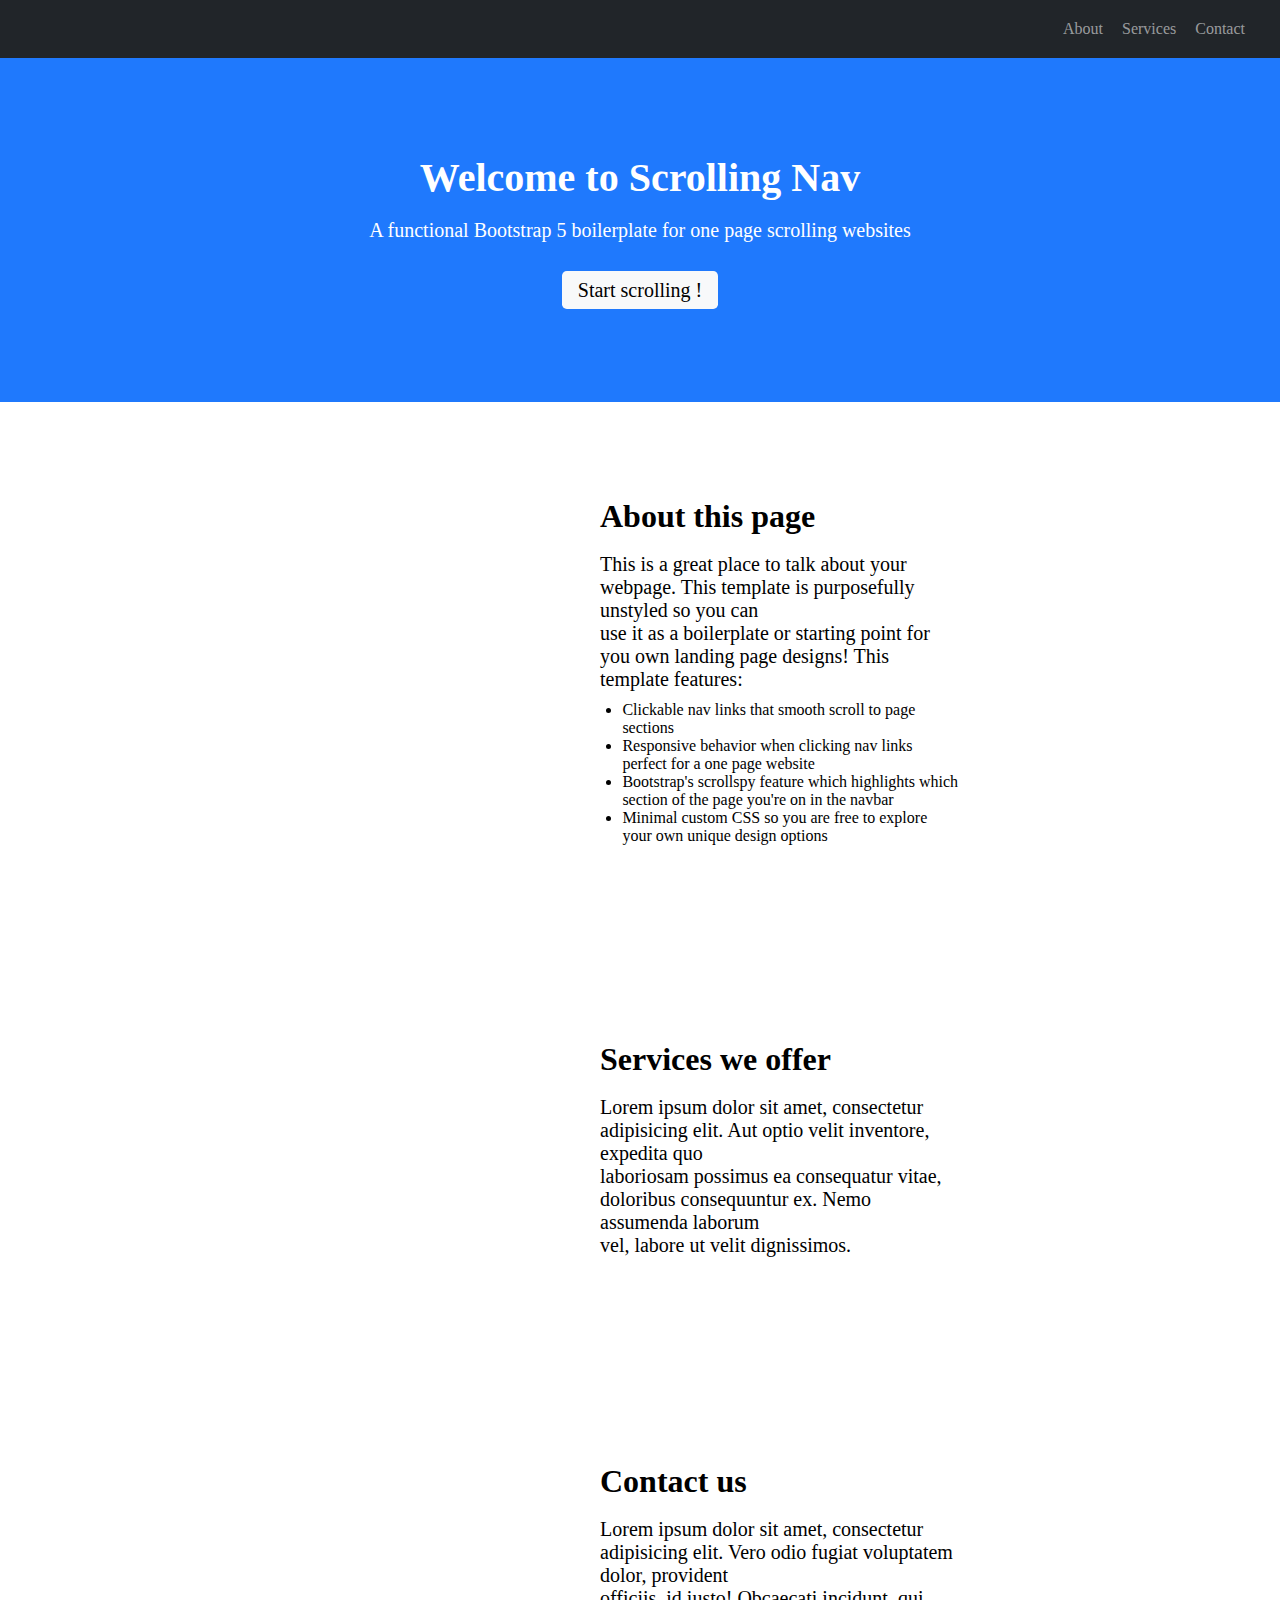
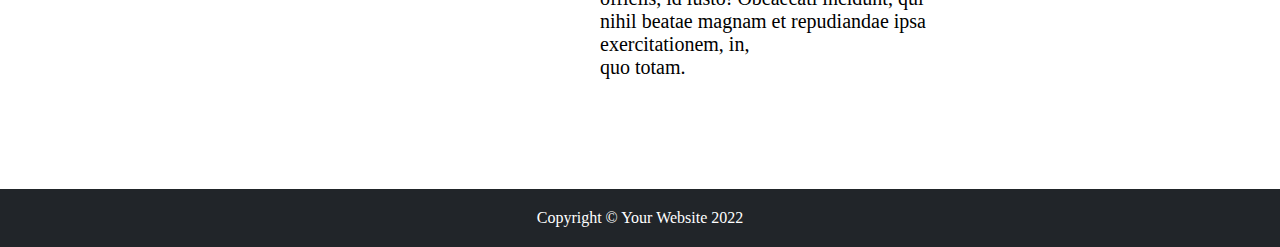
<file: index.html>
<!DOCTYPE html>
<html lang="en">
<head>
    <meta charset="UTF-8">
    <meta http-equiv="X-UA-Compatible" content="IE=edge">
    <meta name="viewport" content="width=device-width, initial-scale=1.0">
    <title>Scrolling Nav - Start Bootstrap Template</title>
    <link rel="stylesheet" href="style.css">
    <link rel="icon" href="https://assets.startbootstrap.com/img/icons/favicon-32x32.png">
</head>
<body>

<div>


    <header class="starter">
        <a href="#about">About</a>
        <a href="#services">Services</a>
        <a href="#contact">Contact</a>
    </header>

<div class="first_page">
<h1>Welcome to Scrolling Nav</h1>

<p>A functional Bootstrap 5 boilerplate for one page scrolling websites</p>

<a href="#about">Start scrolling !</a>

</div>

<div id="about">
<h2>About this page</h2>
<p>This is a great place to talk about your webpage. This template is purposefully unstyled so you can <br>use it as a boilerplate or starting point for you own landing page designs! This template features:</p>
<ul>
    <li>Clickable nav links that smooth scroll to page sections</li>
    <li>Responsive behavior when clicking nav links perfect for a one page website</li>
    <li>Bootstrap's scrollspy feature which highlights which section of the page you're on in the navbar</li>
    <li>Minimal custom CSS so you are free to explore your own unique design options</li>
</ul>

</div>

<div id="services">
    <h2>Services we offer</h2>
    <p>Lorem ipsum dolor sit amet, consectetur adipisicing elit. Aut optio velit inventore, expedita quo <br>laboriosam possimus ea consequatur vitae, doloribus consequuntur ex. Nemo assumenda laborum <br>vel, labore ut velit dignissimos.</p>
</div>

<div id="contact">
<h2>Contact us</h2>
<p>Lorem ipsum dolor sit amet, consectetur adipisicing elit. Vero odio fugiat voluptatem dolor, provident <br>officiis, id iusto! Obcaecati incidunt, qui nihil beatae magnam et repudiandae ipsa exercitationem, in, <br>quo totam.</p>

</div>

<div class="footer">
<p>Copyright © Your Website 2022</p>

</div>

</div>

</body>
</html>
</file>
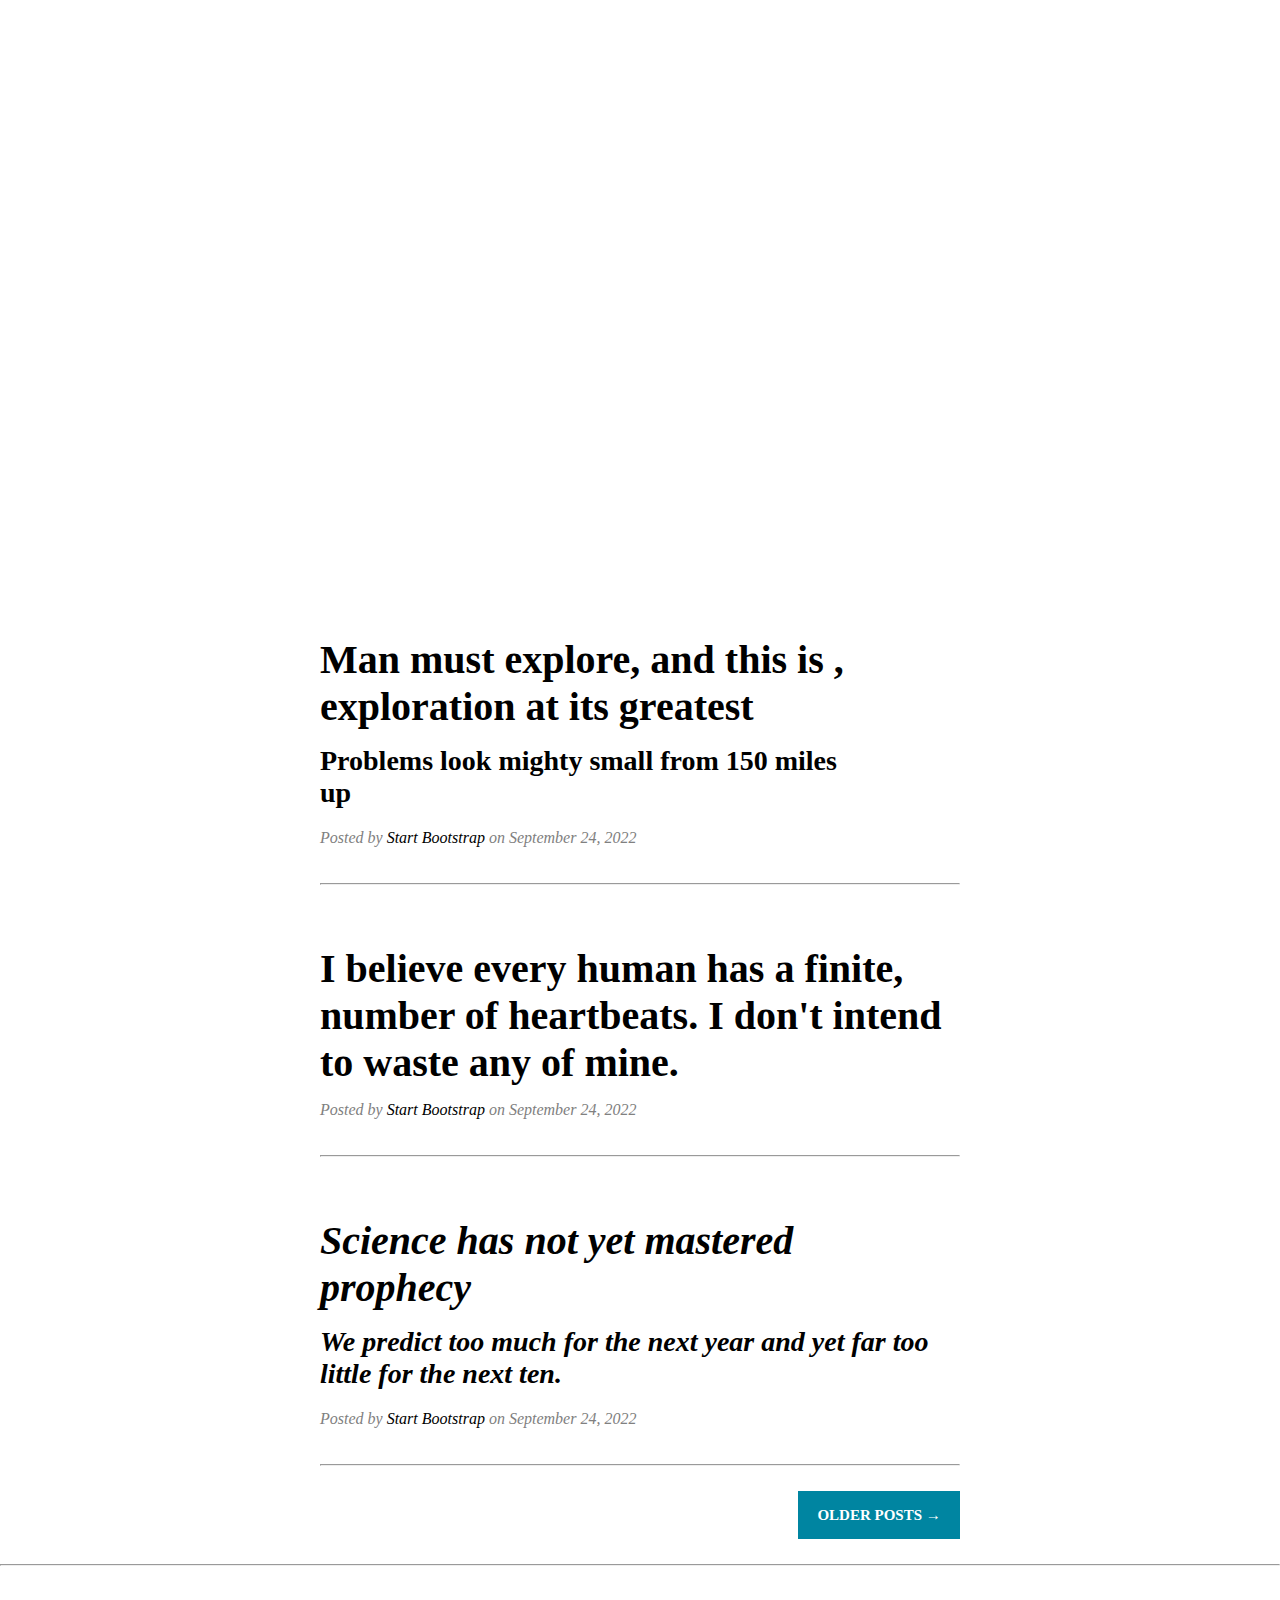
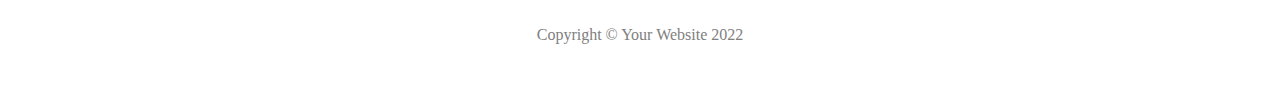
<file: LabForYushif/TaskLabNasa/index.html>
<!DOCTYPE html>
<html lang="en">
<head>
    <meta charset="UTF-8">
    <meta http-equiv="X-UA-Compatible" content="IE=edge">
    <meta name="viewport" content="width=device-width, initial-scale=1.0">
    <title>Scrolling Nav - Start Bootstrap Template</title>
    <link rel="icon" href="https://assets.startbootstrap.com/img/icons/favicon-32x32.png">
    <link rel="stylesheet" href="style.css">
</head>
<body>
    
    <div id="nav">
        <div class="nav_left">
        <a href="index.html">Start Bootstrap</a>
        </div>

        <div class="nav_right">

            <a href="index.html">Home</a>
            <a href="">About</a>
            <a href="sample.html">Sample Post</a>
            <a href="">Contact</a>

        </div>

    </div>

<div class="home_page">
    <h1>Clean Blog</h1>
    <span>A blog Theme by Start Bootstrap</span> 
</div>

<div class="alltext">

<div class="text_page">
<a class = "blue_click" href="">
    <h2>Man must explore, and this is ,<br>exploration at its greatest</h2>
<h3>Problems look mighty small from 150 miles <br>up</h3>
</a>
<p>Posted by  <a href="">Start Bootstrap</a> on September 24, 2022</p>
<br><br>
<hr>
</div>

<div class="text_dequel">
    <a class="blue_click" href="">
        <h2>I believe every human has a finite,<br> number of heartbeats. I don't intend <br> to waste any of mine.</h2>
    </a>
    <p>Posted by  <a href="">Start Bootstrap</a> on September 24, 2022</p>
    <br><br>
     <hr>
     
</div>

<div class="text_science">

    <a class="blue_click" href="">
        <h2>Science has not yet mastered <br> prophecy</h2>
        <h3>We predict too much for the next year and yet far too <br> little for the next ten.</h3>
    </a>

    <p>Posted by  <a href="">Start Bootstrap</a> on September 24, 2022</p>
    <br><br>
    <hr>

</div>

</div>

<div class="olderpost_button">
    
<a href="">OLDER POSTS → </a>

</div>

<div class="ending">
    <hr>
    <p>Copyright © Your Website 2022</p>
</div>

</body>
</html>
</file>
<file: style.css>
*{
    margin: 0;
    padding: 0;
}
a{
    text-decoration: none;
    cursor: pointer;
}

.starter{
    background-color: #212529;
   padding: 20px;
   text-align:right;
   
}

.starter a{
    color:  rgba(255, 255, 255, 0.55);
    padding-right: 15px;
}

.first_page{
    padding-top: 6rem; ;
    background-color: #1F79FD;
    text-align: center;
    padding-bottom: 100px;
}

.first_page h1{
    color: #fff;
    margin: 0 0 8px;
    font-weight: bold;
    font-size: 2.5rem;
}

.first_page p{
    color: #fff;
    font-size: 1.25rem;
    font-weight: 300;
    padding-top: 10px;
    padding-bottom: 2.3rem;   
}

.first_page a{
    padding: 0.5rem 1rem;
    font-size: 1.25rem;
    border-radius: 0.3rem;
    color: #000;
    background-color: #f8f9fa;
    border-color: #f8f9fa;  
}

#about{
    width: 75%;
    padding-left: 600px;
    box-sizing: border-box;
    padding-top: 6rem;
    padding-bottom: 100px;
}

#about h2{
    font-size: 2rem;
    margin-top: 0;
    margin-bottom: 0.5rem;
    font-weight: bold;
    padding-bottom: 10px;
}
#about p{
    font-size: 1.25rem;
    font-weight: 300;
    padding-bottom: 10px;
}
#about ul{
    padding-left: 1.4rem;
}

#services{
    width: 75%;
    padding-left: 600px;
    box-sizing: border-box;
    padding-top: 6rem;
    padding-bottom: 100px;
}

#services h2{
    font-size: 2rem;
    margin-top: 0;
    margin-bottom: 0.5rem;
    font-weight: bold;
    padding-bottom: 10px;
}


#services p{
    font-size: 1.25rem;
    font-weight: 300;
    padding-bottom: 10px;
}

#contact{
    width: 75%;
    padding-left: 600px;
    box-sizing: border-box;
    padding-top: 6rem;
    padding-bottom: 100px;
}

#contact h2{
    font-size: 2rem;
    margin-top: 0;
    margin-bottom: 0.5rem;
    font-weight: bold;
    padding-bottom: 10px;
}

#contact p{
    font-size: 1.25rem;
    font-weight: 300;
    padding-bottom: 10px;
} 

.footer{
    background-color: #212529;
   padding: 20px;
   text-align:center;
}


.footer p{
color: #fff;
}

html,body{
    scroll-behavior: smooth;
}
</file>
<file: LabForYushif/TaskLabNasa/style.css>
*{
    margin: 0;
    padding: 0;
    box-sizing: border-box;
}

a{
    text-decoration: none;
}

#nav{

width: 100%;
position: fixed;
}
.nav_left{
margin-left: 9rem;
float: left;
padding-top: 15px;
}

.nav_left a{
    margin: 0 16px 0 0;
    padding: 15px 0;
    padding-bottom: 0.3125rem;
    margin-right: 1rem;
    white-space: nowrap;
    font-size: 20px;
    color :#fff;
    
}

.nav_right {
    padding: 24px 16px;
    text-align: right;
    margin-right: 9rem;
    float: right;
    
    
}

.nav_right a{
    color: rgb(255, 255, 255);
    font-size: 0.75rem;
    font-weight: 800;
    letter-spacing: 0.0625em;
    text-transform: uppercase;
    margin-left:30px;

}

.home_page{
    background-image: url(https://startbootstrap.github.io/startbootstrap-clean-blog/assets/img/home-bg.jpg);
    padding-bottom: 210px;
    padding-top: 150px;
    text-align: center;
    background-position: center;
    background-size: 100%;

}

.home_page h1{
    font-size: 80px;
    margin: 0 0 8px;
    font-weight: bold;
    padding-bottom: 10px;
    padding-top: 5rem;
    color: #fff;
}

.home_page span{
    font-size: 24px;
    margin: 10px 0 0;
    color: #fff;
}

.text_page{
    text-align: justify;
    width: 50%;
    margin: 0 auto;

}

.text_page h2{
font-size: 40px;
margin-top: 60px;
margin-bottom: 15px;
}

.text_page h3{
    font-size: 28px;
    margin-bottom: 20px;
}

.text_page a{
    color:black;
}

.text_page p{
    color:gray ;
    font-style: italic;
}

.text_dequel{
    text-align: justify;
    width: 50%;
    margin: 0 auto;
}

.text_dequel h2{
    font-size: 40px;
    margin-top: 60px;
    margin-bottom: 15px;
    }

    .text_dequel a{
        color:black;
    }

    .text_dequel p{
        color:gray ;
    font-style: italic;
    }

    .text_science{
        text-align: justify;
        width: 50%;
        margin: 0 auto;

    }

    .text_science h2{
        font-size: 40px;
        margin-top: 60px;
        margin-bottom: 15px;
        }

        .text_science h3{
            font-size: 28px;
            margin-bottom: 20px;
        }
  
        .text_science a{
            color:black;
            font-style: italic;
        }
.text_science p{
    color:gray ;
    font-style: italic;
}

.alltext{
   text-align: center; 
    
}
.olderpost_button{
    text-align: end;
    padding: 40px 0 40px 0;
    width: 50%;
    margin: 0 auto;
}
.olderpost_button a{

    text-decoration:none;
    ;padding: 1rem 1.2rem;
    font-weight: bold;
    font-size: 15px;
    color: #fff;
    background-color: #0085A1;
    border-color: #0085A1; 
}

.ending p{
    margin-top:60px ;
    margin-bottom: 60px;
   text-align: center;
   color: gray;
}


#nav a:hover{
    cursor:pointer;
    color: gainsboro;
}

a:hover{
    cursor:pointer;
    color: cadetblue;
}



.blue_click:hover{
    cursor: pointer;
    color: cadetblue;
}
</file>
